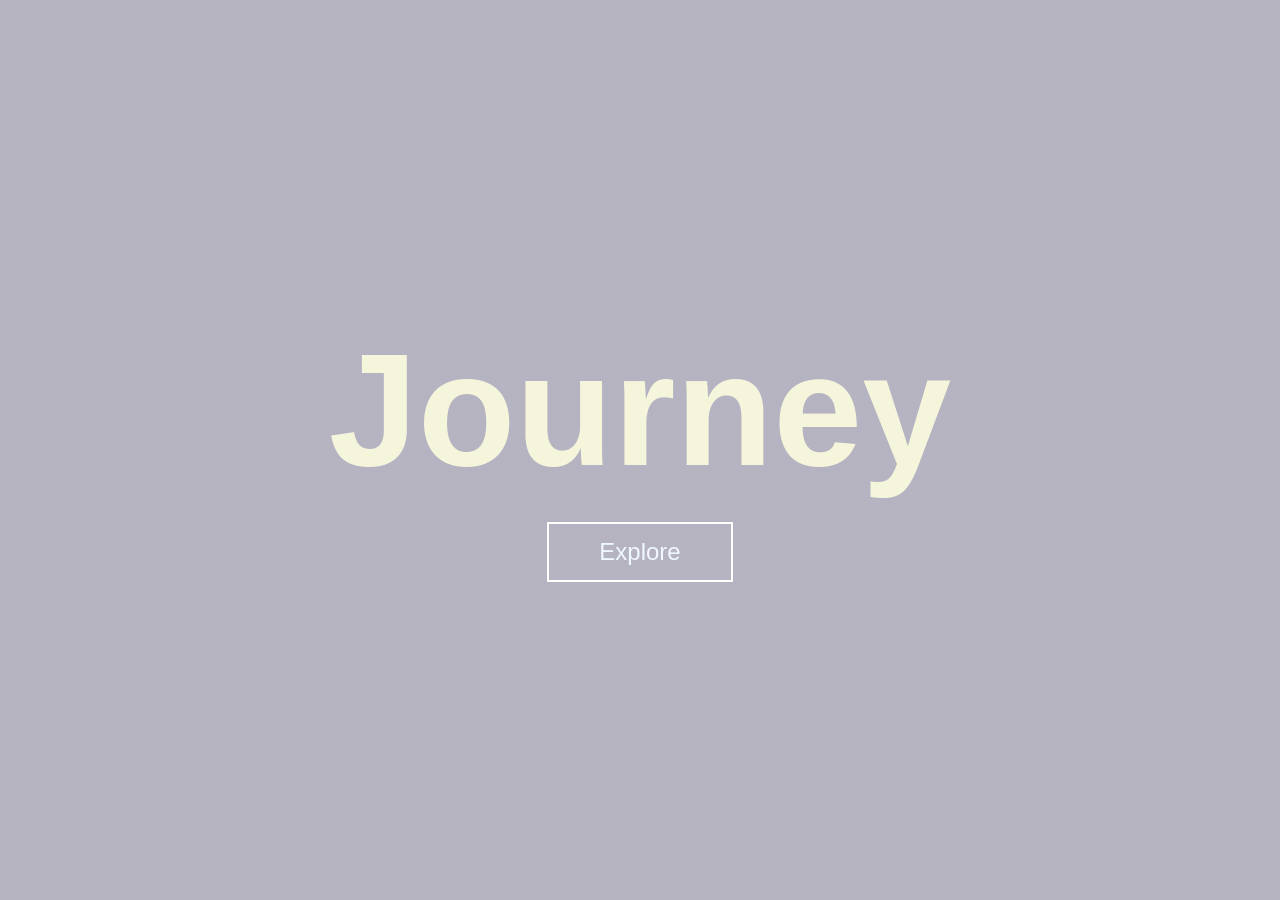
<file: Project_01/index.html>
<!DOCTYPE html>
<html lang="en">
<head>
    <meta charset="UTF-8">
    <meta name="viewport" content="width=device-width, initial-scale=1.0">
    <title>Video Background</title>
    <link rel="stylesheet" href="style.css">
</head>
<body>
    <section class="hero">
        <video src="assets\video.mp4" loop muted autoplay class="video-background"></video>

        <section class="content">
            <h1>Journey</h1>
            <a href="#">Explore</a>
        </section>
    </section>
</body>
</html>
</file>
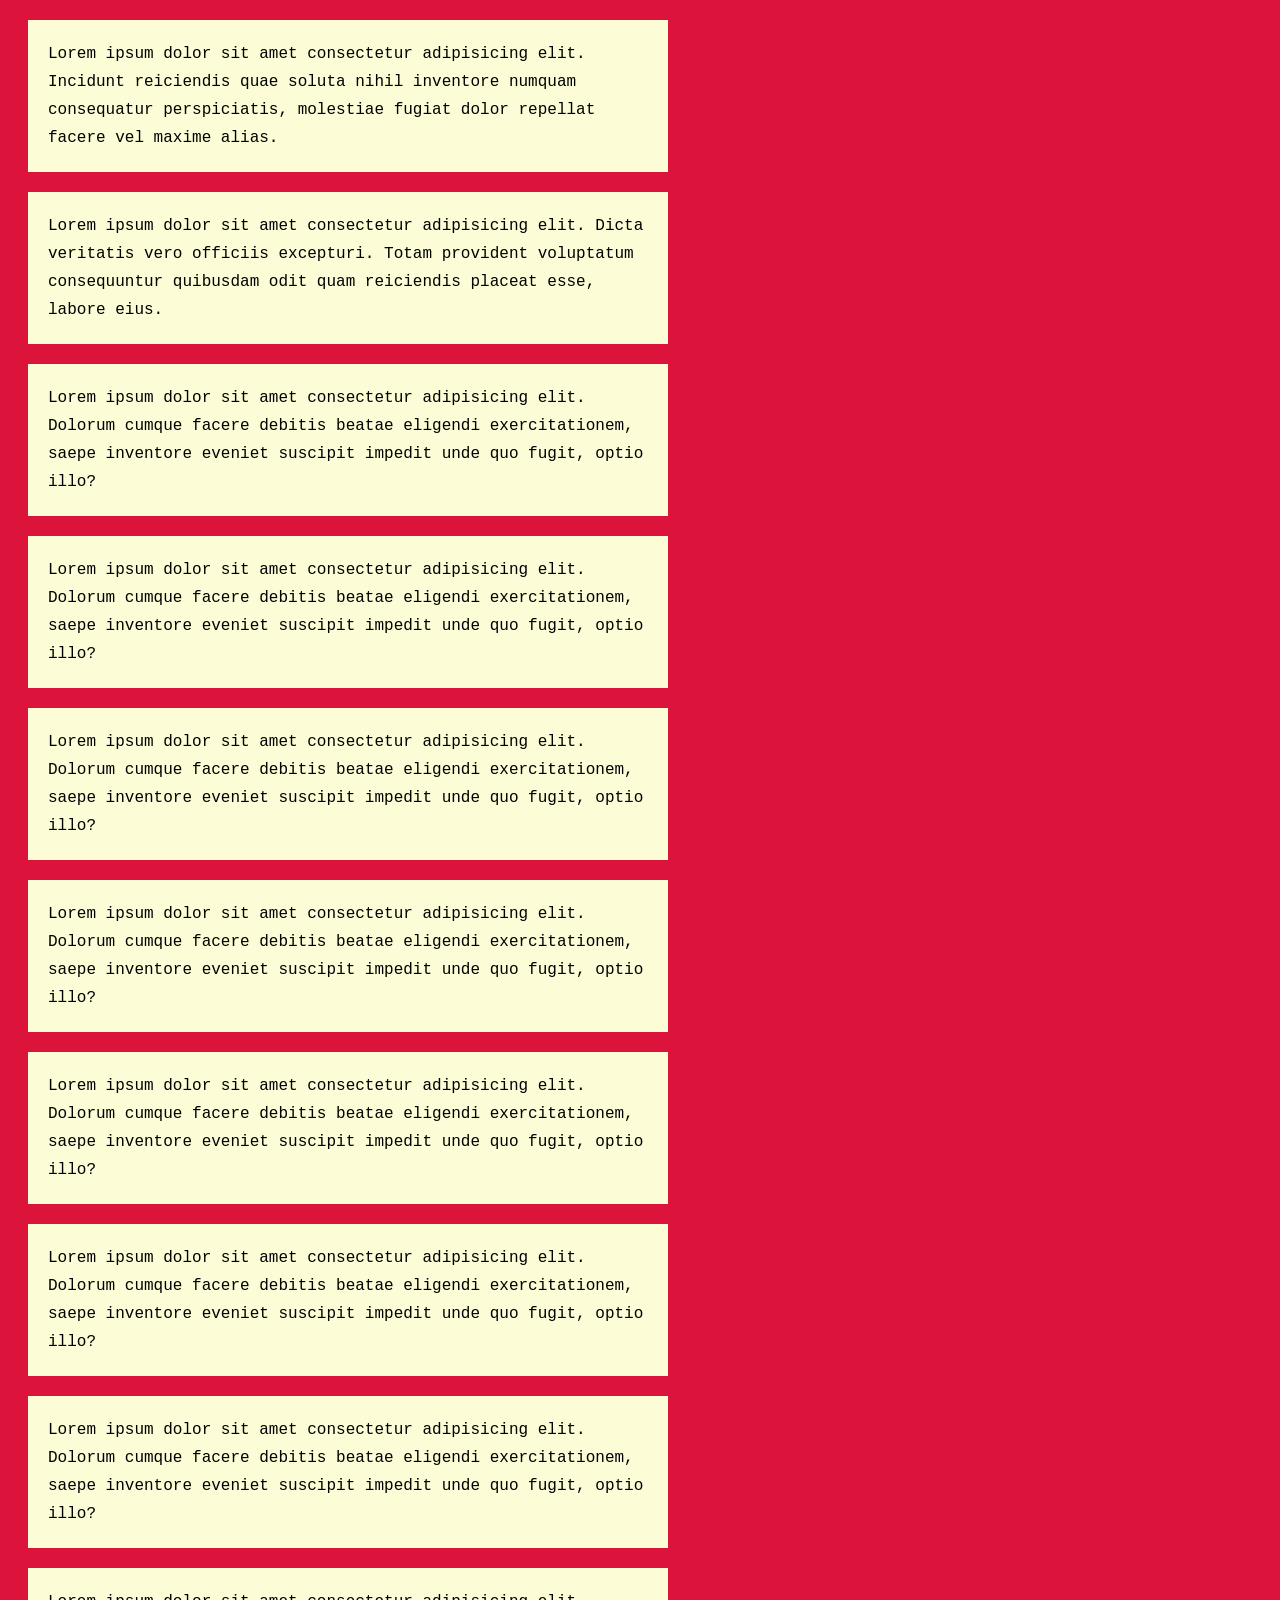
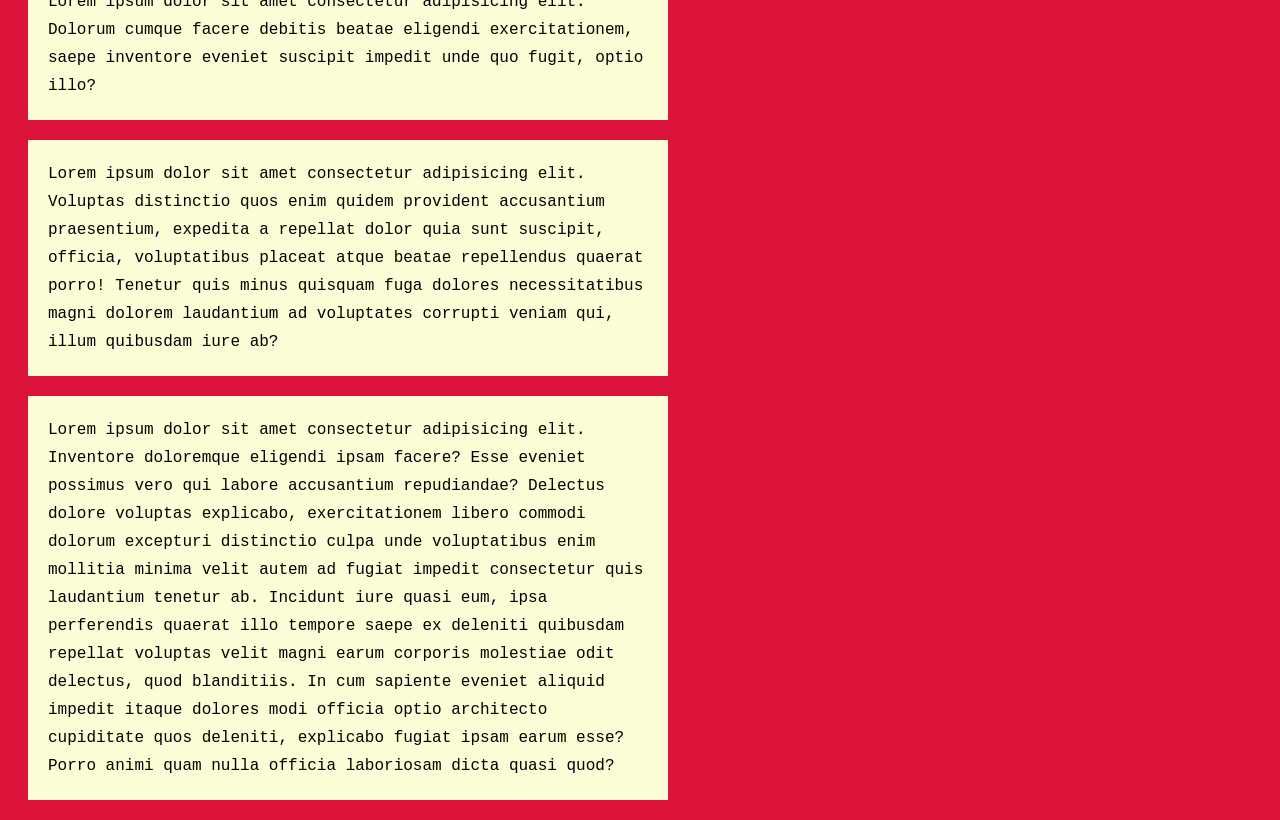
<file: Project_03/index.html>
<!DOCTYPE html>
<html lang="en">
<head>
    <meta charset="UTF-8">
    <meta name="viewport" content="width=device-width, initial-scale=1.0">
    <title>Custom Scroll Bar</title>
    <link rel="stylesheet" href="style.css">
</head>
<body>
    <section class="wrapper">
        <div class="element 1">Lorem ipsum dolor sit amet consectetur adipisicing elit. Incidunt reiciendis quae soluta nihil inventore numquam consequatur perspiciatis, molestiae fugiat dolor repellat facere vel maxime alias.</div>
        <div class="element 2">Lorem ipsum dolor sit amet consectetur adipisicing elit. Dicta veritatis vero officiis excepturi. Totam provident voluptatum consequuntur quibusdam odit quam reiciendis placeat esse, labore eius.</div>
        <div class="element 3">Lorem ipsum dolor sit amet consectetur adipisicing elit. Dolorum cumque facere debitis beatae eligendi exercitationem, saepe inventore eveniet suscipit impedit unde quo fugit, optio illo?</div>
        <div class="element 4">Lorem ipsum dolor sit amet consectetur adipisicing elit. Dolorum cumque facere debitis beatae eligendi exercitationem, saepe inventore eveniet suscipit impedit unde quo fugit, optio illo?</div>
        <div class="element 5">Lorem ipsum dolor sit amet consectetur adipisicing elit. Dolorum cumque facere debitis beatae eligendi exercitationem, saepe inventore eveniet suscipit impedit unde quo fugit, optio illo?</div>
        <div class="element 6">Lorem ipsum dolor sit amet consectetur adipisicing elit. Dolorum cumque facere debitis beatae eligendi exercitationem, saepe inventore eveniet suscipit impedit unde quo fugit, optio illo?</div>
        <div class="element 7">Lorem ipsum dolor sit amet consectetur adipisicing elit. Dolorum cumque facere debitis beatae eligendi exercitationem, saepe inventore eveniet suscipit impedit unde quo fugit, optio illo?</div>
        <div class="element 8">Lorem ipsum dolor sit amet consectetur adipisicing elit. Dolorum cumque facere debitis beatae eligendi exercitationem, saepe inventore eveniet suscipit impedit unde quo fugit, optio illo?</div>
        <div class="element 9">Lorem ipsum dolor sit amet consectetur adipisicing elit. Dolorum cumque facere debitis beatae eligendi exercitationem, saepe inventore eveniet suscipit impedit unde quo fugit, optio illo?</div>
        <div class="element 10">Lorem ipsum dolor sit amet consectetur adipisicing elit. Dolorum cumque facere debitis beatae eligendi exercitationem, saepe inventore eveniet suscipit impedit unde quo fugit, optio illo?</div>
        <div class="element 11">Lorem ipsum dolor sit amet consectetur adipisicing elit. Voluptas distinctio quos enim quidem provident accusantium praesentium, expedita a repellat dolor quia sunt suscipit, officia, voluptatibus placeat atque beatae repellendus quaerat porro! Tenetur quis minus quisquam fuga dolores necessitatibus magni dolorem laudantium ad voluptates corrupti veniam qui, illum quibusdam iure ab?</div>
        <div class="element 12">Lorem ipsum dolor sit amet consectetur adipisicing elit. Inventore doloremque eligendi ipsam facere? Esse eveniet possimus vero qui labore accusantium repudiandae? Delectus dolore voluptas explicabo, exercitationem libero commodi dolorum excepturi distinctio culpa unde voluptatibus enim mollitia minima velit autem ad fugiat impedit consectetur quis laudantium tenetur ab. Incidunt iure quasi eum, ipsa perferendis quaerat illo tempore saepe ex deleniti quibusdam repellat voluptas velit magni earum corporis molestiae odit delectus, quod blanditiis. In cum sapiente eveniet aliquid impedit itaque dolores modi officia optio architecto cupiditate quos deleniti, explicabo fugiat ipsam earum esse? Porro animi quam nulla officia laboriosam dicta quasi quod?</div>
    </section>
</body>
</html>
</file>
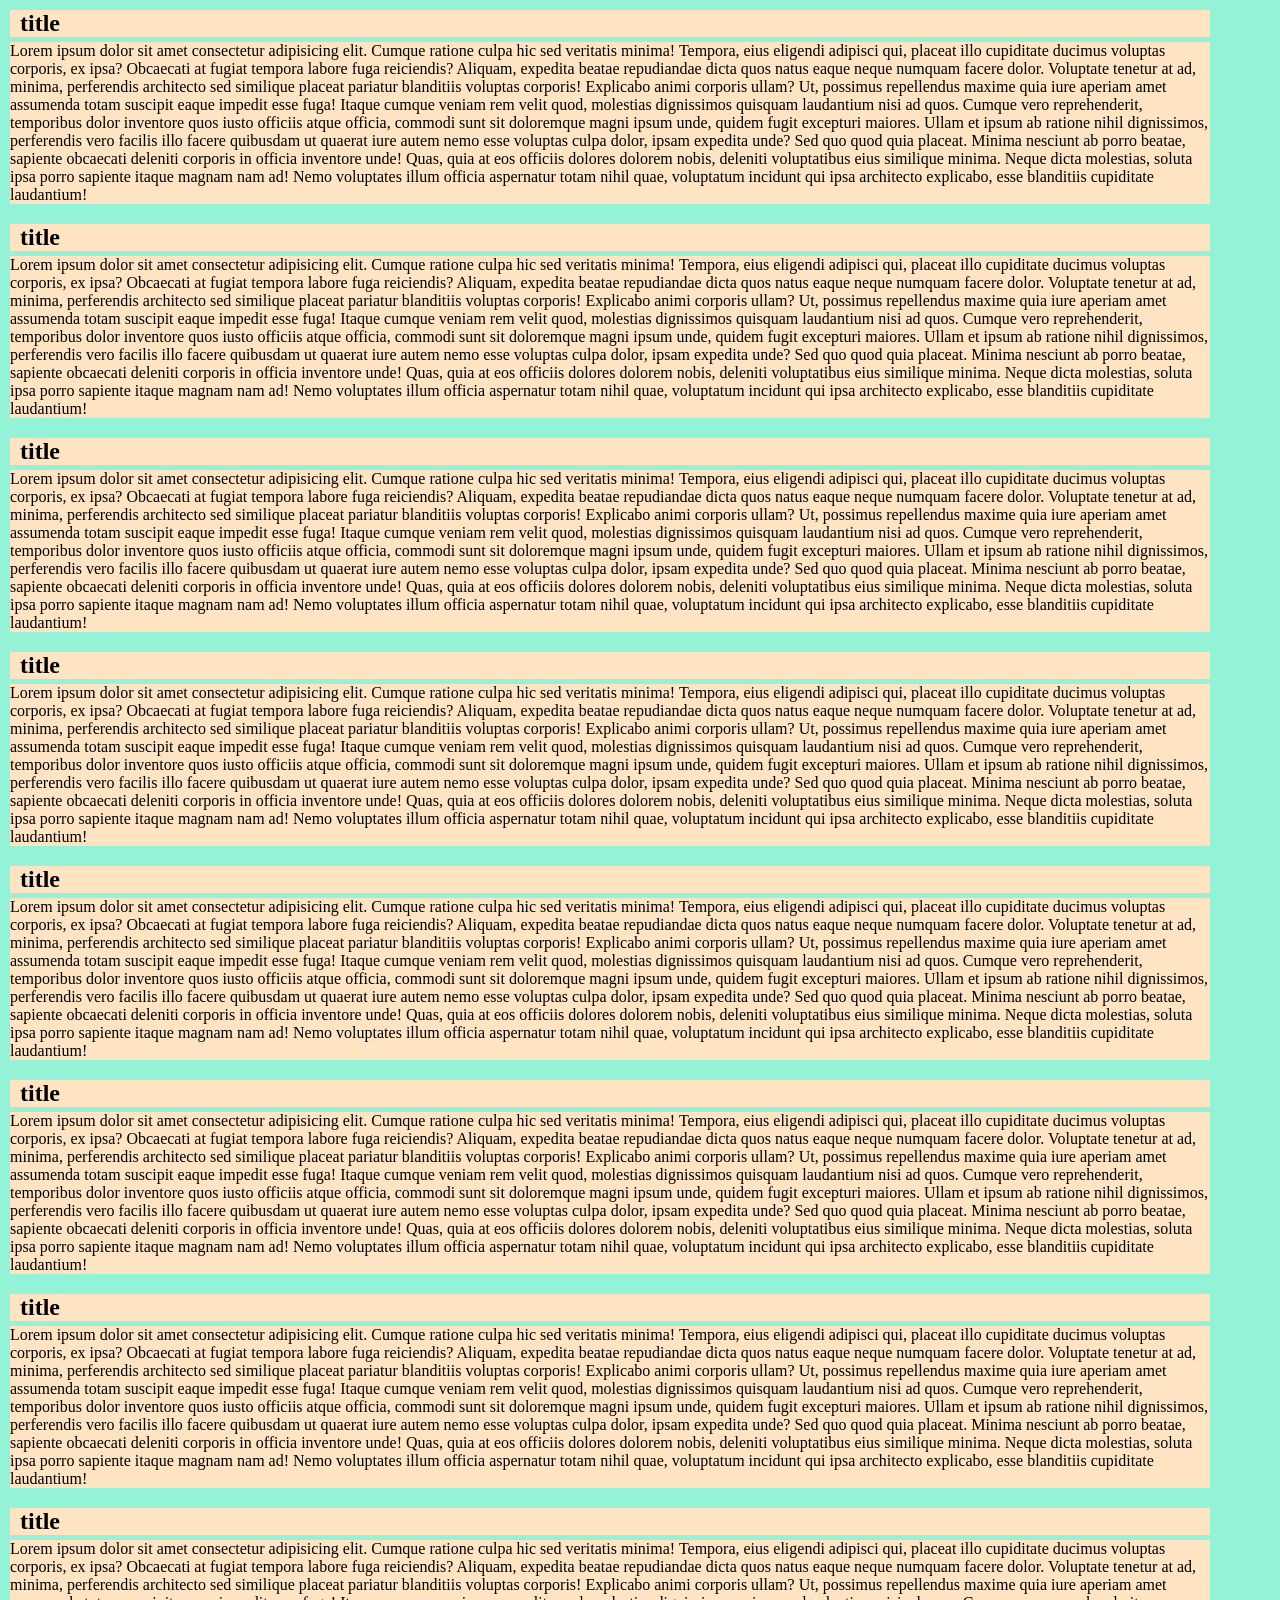
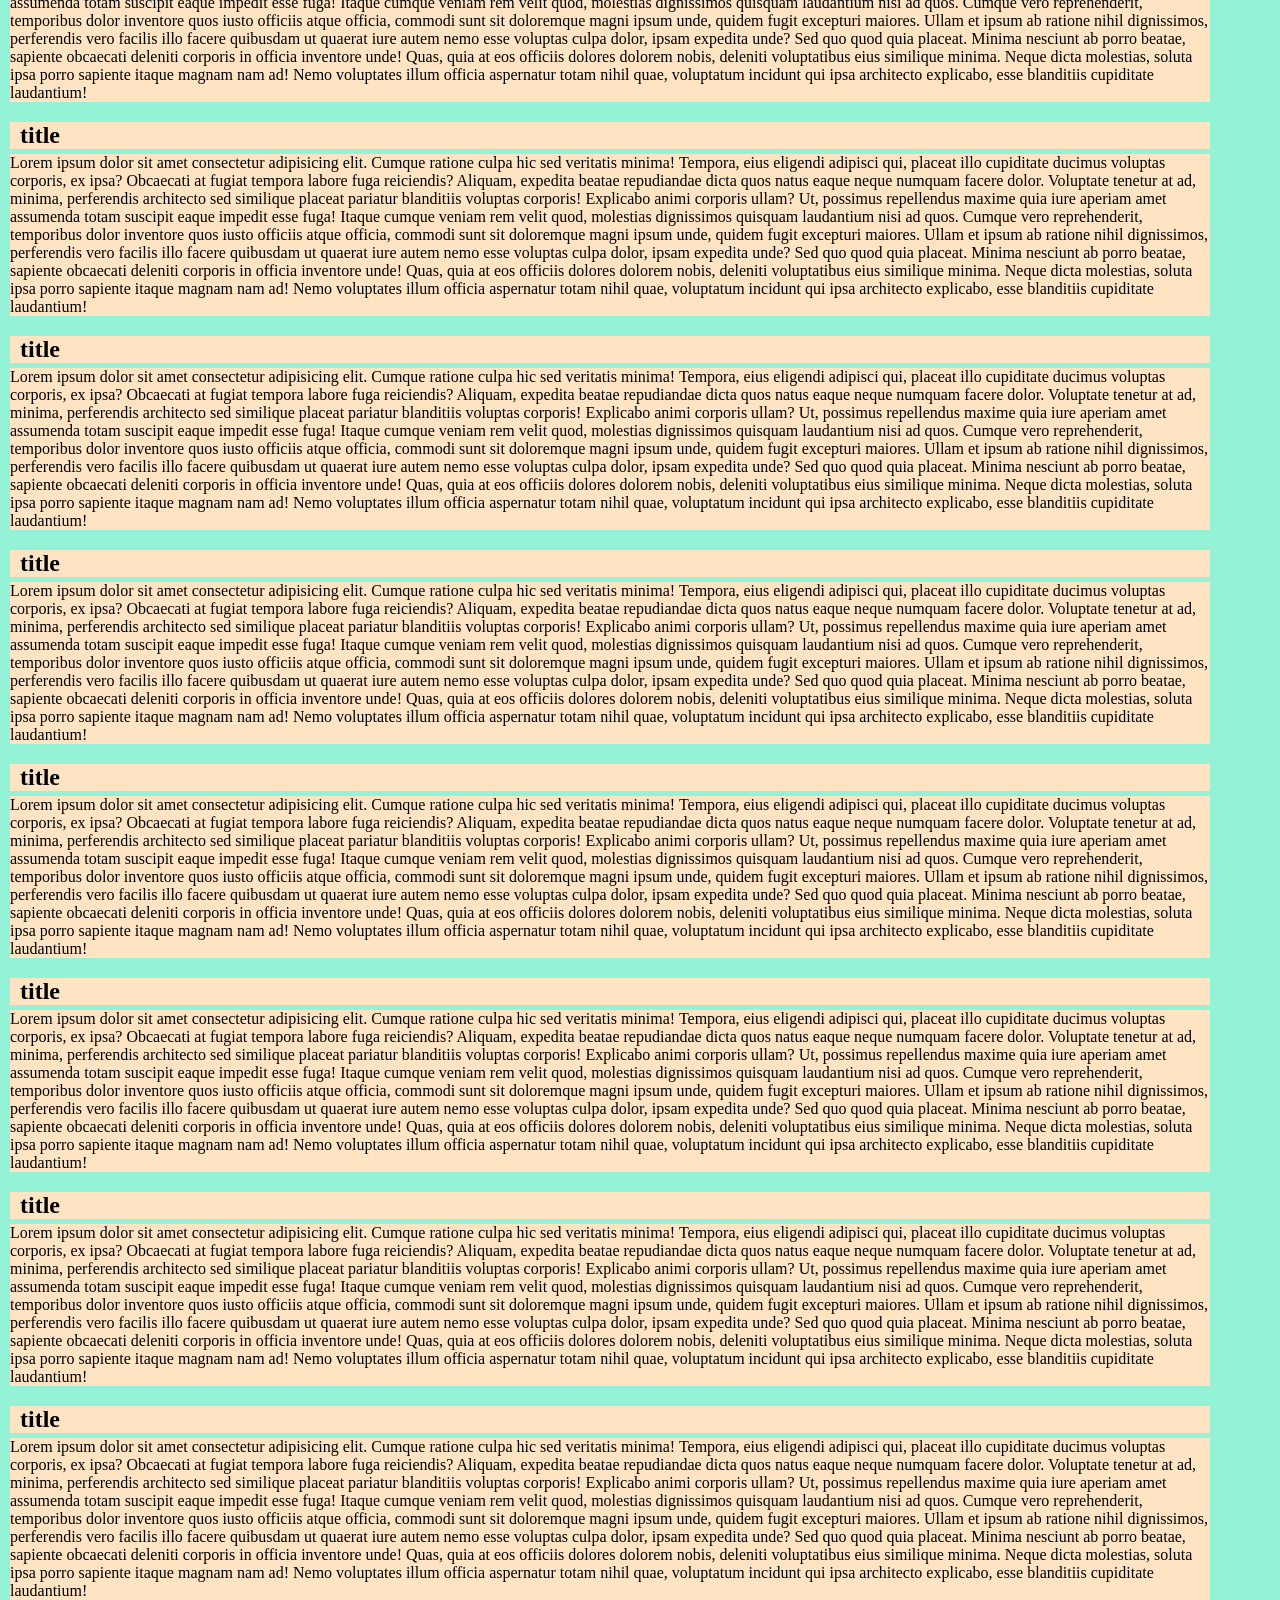
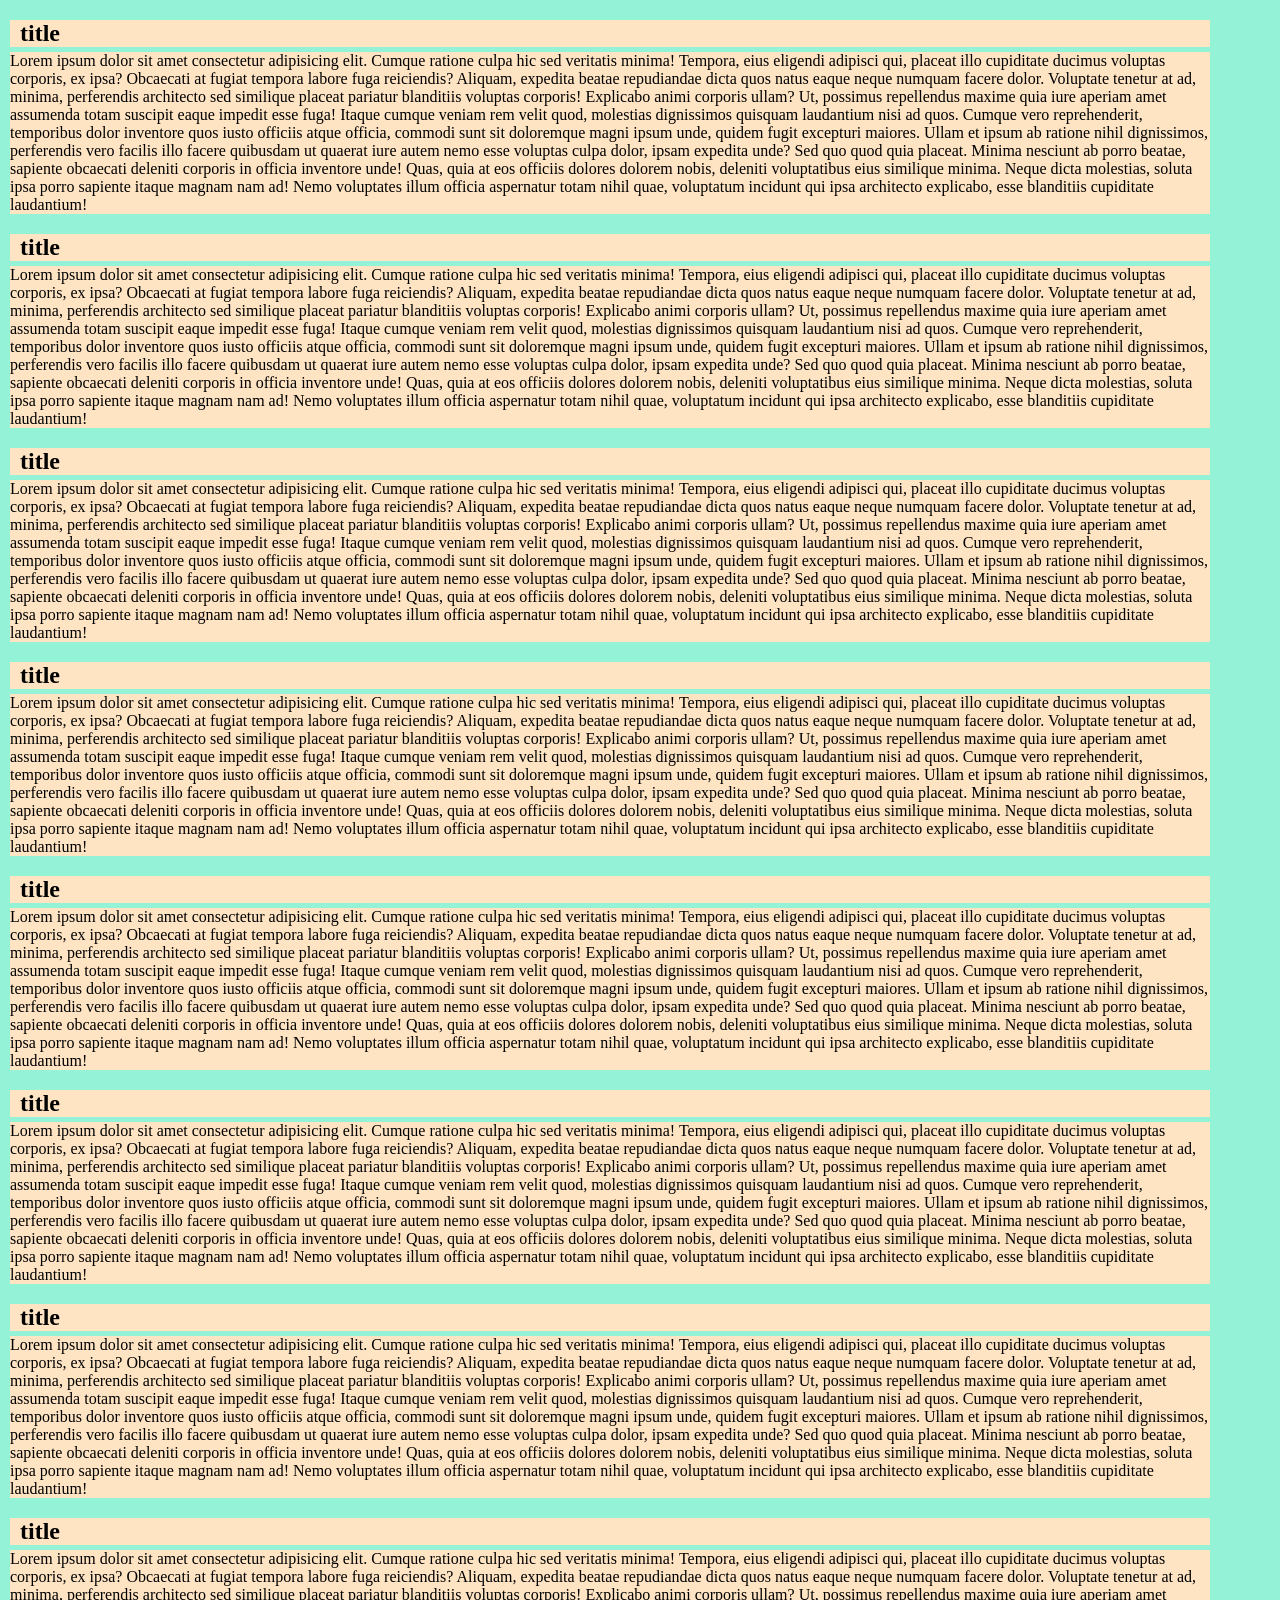
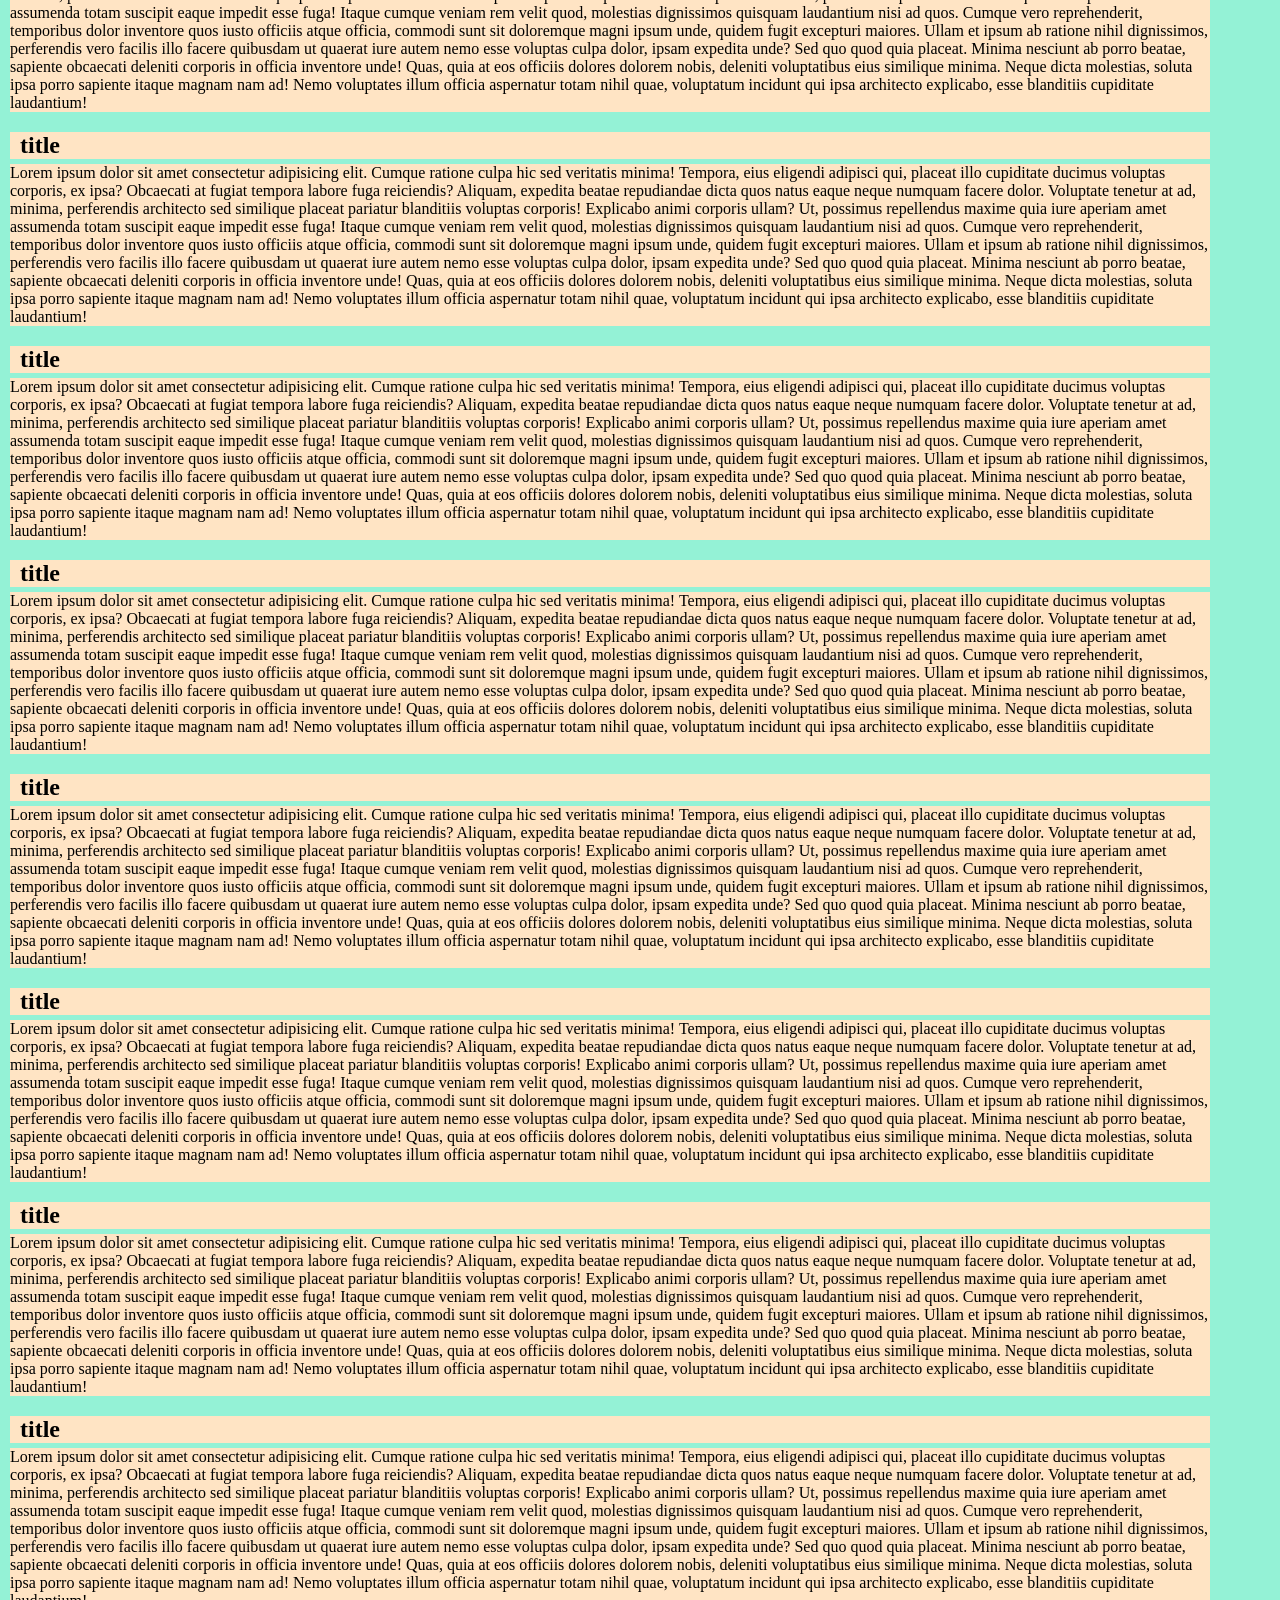
<file: Project_05/index.html>
<!DOCTYPE html>
<html lang="en">
<head>
    <meta charset="UTF-8">
    <meta name="viewport" content="width=device-width, initial-scale=1.0">
    <title>Page Scroll Indicator</title>
    <link rel="stylesheet" href="style.css">
</head>
<body>
    <section>
        <h1>title</h1>
        <p> Lorem ipsum dolor sit amet consectetur adipisicing elit. Cumque ratione culpa hic sed veritatis minima! Tempora, eius eligendi adipisci qui, placeat illo cupiditate ducimus voluptas corporis, ex ipsa? Obcaecati at fugiat tempora labore fuga reiciendis? Aliquam, expedita beatae repudiandae dicta quos natus eaque neque numquam facere dolor. Voluptate tenetur at ad, minima, perferendis architecto sed similique placeat pariatur blanditiis voluptas corporis! Explicabo animi corporis ullam? Ut, possimus repellendus maxime quia iure aperiam amet assumenda totam suscipit eaque impedit esse fuga! Itaque cumque veniam rem velit quod, molestias dignissimos quisquam laudantium nisi ad quos. Cumque vero reprehenderit, temporibus dolor inventore quos iusto officiis atque officia, commodi sunt sit doloremque magni ipsum unde, quidem fugit excepturi maiores. Ullam et ipsum ab ratione nihil dignissimos, perferendis vero facilis illo facere quibusdam ut quaerat iure autem nemo esse voluptas culpa dolor, ipsam expedita unde? Sed quo quod quia placeat. Minima nesciunt ab porro beatae, sapiente obcaecati deleniti corporis in officia inventore unde! Quas, quia at eos officiis dolores dolorem nobis, deleniti voluptatibus eius similique minima. Neque dicta molestias, soluta ipsa porro sapiente itaque magnam nam ad! Nemo voluptates illum officia aspernatur totam nihil quae, voluptatum incidunt qui ipsa architecto explicabo, esse blanditiis cupiditate laudantium!</p>
    </section>
    <section>
        <h1>title</h1>
        <p> Lorem ipsum dolor sit amet consectetur adipisicing elit. Cumque ratione culpa hic sed veritatis minima! Tempora, eius eligendi adipisci qui, placeat illo cupiditate ducimus voluptas corporis, ex ipsa? Obcaecati at fugiat tempora labore fuga reiciendis? Aliquam, expedita beatae repudiandae dicta quos natus eaque neque numquam facere dolor. Voluptate tenetur at ad, minima, perferendis architecto sed similique placeat pariatur blanditiis voluptas corporis! Explicabo animi corporis ullam? Ut, possimus repellendus maxime quia iure aperiam amet assumenda totam suscipit eaque impedit esse fuga! Itaque cumque veniam rem velit quod, molestias dignissimos quisquam laudantium nisi ad quos. Cumque vero reprehenderit, temporibus dolor inventore quos iusto officiis atque officia, commodi sunt sit doloremque magni ipsum unde, quidem fugit excepturi maiores. Ullam et ipsum ab ratione nihil dignissimos, perferendis vero facilis illo facere quibusdam ut quaerat iure autem nemo esse voluptas culpa dolor, ipsam expedita unde? Sed quo quod quia placeat. Minima nesciunt ab porro beatae, sapiente obcaecati deleniti corporis in officia inventore unde! Quas, quia at eos officiis dolores dolorem nobis, deleniti voluptatibus eius similique minima. Neque dicta molestias, soluta ipsa porro sapiente itaque magnam nam ad! Nemo voluptates illum officia aspernatur totam nihil quae, voluptatum incidunt qui ipsa architecto explicabo, esse blanditiis cupiditate laudantium!</p>
    </section>
    <section>
        <h1>title</h1>
        <p> Lorem ipsum dolor sit amet consectetur adipisicing elit. Cumque ratione culpa hic sed veritatis minima! Tempora, eius eligendi adipisci qui, placeat illo cupiditate ducimus voluptas corporis, ex ipsa? Obcaecati at fugiat tempora labore fuga reiciendis? Aliquam, expedita beatae repudiandae dicta quos natus eaque neque numquam facere dolor. Voluptate tenetur at ad, minima, perferendis architecto sed similique placeat pariatur blanditiis voluptas corporis! Explicabo animi corporis ullam? Ut, possimus repellendus maxime quia iure aperiam amet assumenda totam suscipit eaque impedit esse fuga! Itaque cumque veniam rem velit quod, molestias dignissimos quisquam laudantium nisi ad quos. Cumque vero reprehenderit, temporibus dolor inventore quos iusto officiis atque officia, commodi sunt sit doloremque magni ipsum unde, quidem fugit excepturi maiores. Ullam et ipsum ab ratione nihil dignissimos, perferendis vero facilis illo facere quibusdam ut quaerat iure autem nemo esse voluptas culpa dolor, ipsam expedita unde? Sed quo quod quia placeat. Minima nesciunt ab porro beatae, sapiente obcaecati deleniti corporis in officia inventore unde! Quas, quia at eos officiis dolores dolorem nobis, deleniti voluptatibus eius similique minima. Neque dicta molestias, soluta ipsa porro sapiente itaque magnam nam ad! Nemo voluptates illum officia aspernatur totam nihil quae, voluptatum incidunt qui ipsa architecto explicabo, esse blanditiis cupiditate laudantium!</p>
    </section>
    <section>
        <h1>title</h1>
        <p> Lorem ipsum dolor sit amet consectetur adipisicing elit. Cumque ratione culpa hic sed veritatis minima! Tempora, eius eligendi adipisci qui, placeat illo cupiditate ducimus voluptas corporis, ex ipsa? Obcaecati at fugiat tempora labore fuga reiciendis? Aliquam, expedita beatae repudiandae dicta quos natus eaque neque numquam facere dolor. Voluptate tenetur at ad, minima, perferendis architecto sed similique placeat pariatur blanditiis voluptas corporis! Explicabo animi corporis ullam? Ut, possimus repellendus maxime quia iure aperiam amet assumenda totam suscipit eaque impedit esse fuga! Itaque cumque veniam rem velit quod, molestias dignissimos quisquam laudantium nisi ad quos. Cumque vero reprehenderit, temporibus dolor inventore quos iusto officiis atque officia, commodi sunt sit doloremque magni ipsum unde, quidem fugit excepturi maiores. Ullam et ipsum ab ratione nihil dignissimos, perferendis vero facilis illo facere quibusdam ut quaerat iure autem nemo esse voluptas culpa dolor, ipsam expedita unde? Sed quo quod quia placeat. Minima nesciunt ab porro beatae, sapiente obcaecati deleniti corporis in officia inventore unde! Quas, quia at eos officiis dolores dolorem nobis, deleniti voluptatibus eius similique minima. Neque dicta molestias, soluta ipsa porro sapiente itaque magnam nam ad! Nemo voluptates illum officia aspernatur totam nihil quae, voluptatum incidunt qui ipsa architecto explicabo, esse blanditiis cupiditate laudantium!</p>
    </section>
    <section>
        <h1>title</h1>
        <p> Lorem ipsum dolor sit amet consectetur adipisicing elit. Cumque ratione culpa hic sed veritatis minima! Tempora, eius eligendi adipisci qui, placeat illo cupiditate ducimus voluptas corporis, ex ipsa? Obcaecati at fugiat tempora labore fuga reiciendis? Aliquam, expedita beatae repudiandae dicta quos natus eaque neque numquam facere dolor. Voluptate tenetur at ad, minima, perferendis architecto sed similique placeat pariatur blanditiis voluptas corporis! Explicabo animi corporis ullam? Ut, possimus repellendus maxime quia iure aperiam amet assumenda totam suscipit eaque impedit esse fuga! Itaque cumque veniam rem velit quod, molestias dignissimos quisquam laudantium nisi ad quos. Cumque vero reprehenderit, temporibus dolor inventore quos iusto officiis atque officia, commodi sunt sit doloremque magni ipsum unde, quidem fugit excepturi maiores. Ullam et ipsum ab ratione nihil dignissimos, perferendis vero facilis illo facere quibusdam ut quaerat iure autem nemo esse voluptas culpa dolor, ipsam expedita unde? Sed quo quod quia placeat. Minima nesciunt ab porro beatae, sapiente obcaecati deleniti corporis in officia inventore unde! Quas, quia at eos officiis dolores dolorem nobis, deleniti voluptatibus eius similique minima. Neque dicta molestias, soluta ipsa porro sapiente itaque magnam nam ad! Nemo voluptates illum officia aspernatur totam nihil quae, voluptatum incidunt qui ipsa architecto explicabo, esse blanditiis cupiditate laudantium!</p>
    </section>
    <section>
        <h1>title</h1>
        <p> Lorem ipsum dolor sit amet consectetur adipisicing elit. Cumque ratione culpa hic sed veritatis minima! Tempora, eius eligendi adipisci qui, placeat illo cupiditate ducimus voluptas corporis, ex ipsa? Obcaecati at fugiat tempora labore fuga reiciendis? Aliquam, expedita beatae repudiandae dicta quos natus eaque neque numquam facere dolor. Voluptate tenetur at ad, minima, perferendis architecto sed similique placeat pariatur blanditiis voluptas corporis! Explicabo animi corporis ullam? Ut, possimus repellendus maxime quia iure aperiam amet assumenda totam suscipit eaque impedit esse fuga! Itaque cumque veniam rem velit quod, molestias dignissimos quisquam laudantium nisi ad quos. Cumque vero reprehenderit, temporibus dolor inventore quos iusto officiis atque officia, commodi sunt sit doloremque magni ipsum unde, quidem fugit excepturi maiores. Ullam et ipsum ab ratione nihil dignissimos, perferendis vero facilis illo facere quibusdam ut quaerat iure autem nemo esse voluptas culpa dolor, ipsam expedita unde? Sed quo quod quia placeat. Minima nesciunt ab porro beatae, sapiente obcaecati deleniti corporis in officia inventore unde! Quas, quia at eos officiis dolores dolorem nobis, deleniti voluptatibus eius similique minima. Neque dicta molestias, soluta ipsa porro sapiente itaque magnam nam ad! Nemo voluptates illum officia aspernatur totam nihil quae, voluptatum incidunt qui ipsa architecto explicabo, esse blanditiis cupiditate laudantium!</p>
    </section>
    <section>
        <h1>title</h1>
        <p> Lorem ipsum dolor sit amet consectetur adipisicing elit. Cumque ratione culpa hic sed veritatis minima! Tempora, eius eligendi adipisci qui, placeat illo cupiditate ducimus voluptas corporis, ex ipsa? Obcaecati at fugiat tempora labore fuga reiciendis? Aliquam, expedita beatae repudiandae dicta quos natus eaque neque numquam facere dolor. Voluptate tenetur at ad, minima, perferendis architecto sed similique placeat pariatur blanditiis voluptas corporis! Explicabo animi corporis ullam? Ut, possimus repellendus maxime quia iure aperiam amet assumenda totam suscipit eaque impedit esse fuga! Itaque cumque veniam rem velit quod, molestias dignissimos quisquam laudantium nisi ad quos. Cumque vero reprehenderit, temporibus dolor inventore quos iusto officiis atque officia, commodi sunt sit doloremque magni ipsum unde, quidem fugit excepturi maiores. Ullam et ipsum ab ratione nihil dignissimos, perferendis vero facilis illo facere quibusdam ut quaerat iure autem nemo esse voluptas culpa dolor, ipsam expedita unde? Sed quo quod quia placeat. Minima nesciunt ab porro beatae, sapiente obcaecati deleniti corporis in officia inventore unde! Quas, quia at eos officiis dolores dolorem nobis, deleniti voluptatibus eius similique minima. Neque dicta molestias, soluta ipsa porro sapiente itaque magnam nam ad! Nemo voluptates illum officia aspernatur totam nihil quae, voluptatum incidunt qui ipsa architecto explicabo, esse blanditiis cupiditate laudantium!</p>
    </section>
    <section>
        <h1>title</h1>
        <p> Lorem ipsum dolor sit amet consectetur adipisicing elit. Cumque ratione culpa hic sed veritatis minima! Tempora, eius eligendi adipisci qui, placeat illo cupiditate ducimus voluptas corporis, ex ipsa? Obcaecati at fugiat tempora labore fuga reiciendis? Aliquam, expedita beatae repudiandae dicta quos natus eaque neque numquam facere dolor. Voluptate tenetur at ad, minima, perferendis architecto sed similique placeat pariatur blanditiis voluptas corporis! Explicabo animi corporis ullam? Ut, possimus repellendus maxime quia iure aperiam amet assumenda totam suscipit eaque impedit esse fuga! Itaque cumque veniam rem velit quod, molestias dignissimos quisquam laudantium nisi ad quos. Cumque vero reprehenderit, temporibus dolor inventore quos iusto officiis atque officia, commodi sunt sit doloremque magni ipsum unde, quidem fugit excepturi maiores. Ullam et ipsum ab ratione nihil dignissimos, perferendis vero facilis illo facere quibusdam ut quaerat iure autem nemo esse voluptas culpa dolor, ipsam expedita unde? Sed quo quod quia placeat. Minima nesciunt ab porro beatae, sapiente obcaecati deleniti corporis in officia inventore unde! Quas, quia at eos officiis dolores dolorem nobis, deleniti voluptatibus eius similique minima. Neque dicta molestias, soluta ipsa porro sapiente itaque magnam nam ad! Nemo voluptates illum officia aspernatur totam nihil quae, voluptatum incidunt qui ipsa architecto explicabo, esse blanditiis cupiditate laudantium!</p>
    </section>
    <section>
        <h1>title</h1>
        <p> Lorem ipsum dolor sit amet consectetur adipisicing elit. Cumque ratione culpa hic sed veritatis minima! Tempora, eius eligendi adipisci qui, placeat illo cupiditate ducimus voluptas corporis, ex ipsa? Obcaecati at fugiat tempora labore fuga reiciendis? Aliquam, expedita beatae repudiandae dicta quos natus eaque neque numquam facere dolor. Voluptate tenetur at ad, minima, perferendis architecto sed similique placeat pariatur blanditiis voluptas corporis! Explicabo animi corporis ullam? Ut, possimus repellendus maxime quia iure aperiam amet assumenda totam suscipit eaque impedit esse fuga! Itaque cumque veniam rem velit quod, molestias dignissimos quisquam laudantium nisi ad quos. Cumque vero reprehenderit, temporibus dolor inventore quos iusto officiis atque officia, commodi sunt sit doloremque magni ipsum unde, quidem fugit excepturi maiores. Ullam et ipsum ab ratione nihil dignissimos, perferendis vero facilis illo facere quibusdam ut quaerat iure autem nemo esse voluptas culpa dolor, ipsam expedita unde? Sed quo quod quia placeat. Minima nesciunt ab porro beatae, sapiente obcaecati deleniti corporis in officia inventore unde! Quas, quia at eos officiis dolores dolorem nobis, deleniti voluptatibus eius similique minima. Neque dicta molestias, soluta ipsa porro sapiente itaque magnam nam ad! Nemo voluptates illum officia aspernatur totam nihil quae, voluptatum incidunt qui ipsa architecto explicabo, esse blanditiis cupiditate laudantium!</p>
    </section>
    <section>
        <h1>title</h1>
        <p> Lorem ipsum dolor sit amet consectetur adipisicing elit. Cumque ratione culpa hic sed veritatis minima! Tempora, eius eligendi adipisci qui, placeat illo cupiditate ducimus voluptas corporis, ex ipsa? Obcaecati at fugiat tempora labore fuga reiciendis? Aliquam, expedita beatae repudiandae dicta quos natus eaque neque numquam facere dolor. Voluptate tenetur at ad, minima, perferendis architecto sed similique placeat pariatur blanditiis voluptas corporis! Explicabo animi corporis ullam? Ut, possimus repellendus maxime quia iure aperiam amet assumenda totam suscipit eaque impedit esse fuga! Itaque cumque veniam rem velit quod, molestias dignissimos quisquam laudantium nisi ad quos. Cumque vero reprehenderit, temporibus dolor inventore quos iusto officiis atque officia, commodi sunt sit doloremque magni ipsum unde, quidem fugit excepturi maiores. Ullam et ipsum ab ratione nihil dignissimos, perferendis vero facilis illo facere quibusdam ut quaerat iure autem nemo esse voluptas culpa dolor, ipsam expedita unde? Sed quo quod quia placeat. Minima nesciunt ab porro beatae, sapiente obcaecati deleniti corporis in officia inventore unde! Quas, quia at eos officiis dolores dolorem nobis, deleniti voluptatibus eius similique minima. Neque dicta molestias, soluta ipsa porro sapiente itaque magnam nam ad! Nemo voluptates illum officia aspernatur totam nihil quae, voluptatum incidunt qui ipsa architecto explicabo, esse blanditiis cupiditate laudantium!</p>
    </section>
    <section>
        <h1>title</h1>
        <p> Lorem ipsum dolor sit amet consectetur adipisicing elit. Cumque ratione culpa hic sed veritatis minima! Tempora, eius eligendi adipisci qui, placeat illo cupiditate ducimus voluptas corporis, ex ipsa? Obcaecati at fugiat tempora labore fuga reiciendis? Aliquam, expedita beatae repudiandae dicta quos natus eaque neque numquam facere dolor. Voluptate tenetur at ad, minima, perferendis architecto sed similique placeat pariatur blanditiis voluptas corporis! Explicabo animi corporis ullam? Ut, possimus repellendus maxime quia iure aperiam amet assumenda totam suscipit eaque impedit esse fuga! Itaque cumque veniam rem velit quod, molestias dignissimos quisquam laudantium nisi ad quos. Cumque vero reprehenderit, temporibus dolor inventore quos iusto officiis atque officia, commodi sunt sit doloremque magni ipsum unde, quidem fugit excepturi maiores. Ullam et ipsum ab ratione nihil dignissimos, perferendis vero facilis illo facere quibusdam ut quaerat iure autem nemo esse voluptas culpa dolor, ipsam expedita unde? Sed quo quod quia placeat. Minima nesciunt ab porro beatae, sapiente obcaecati deleniti corporis in officia inventore unde! Quas, quia at eos officiis dolores dolorem nobis, deleniti voluptatibus eius similique minima. Neque dicta molestias, soluta ipsa porro sapiente itaque magnam nam ad! Nemo voluptates illum officia aspernatur totam nihil quae, voluptatum incidunt qui ipsa architecto explicabo, esse blanditiis cupiditate laudantium!</p>
    </section>
    <section>
        <h1>title</h1>
        <p> Lorem ipsum dolor sit amet consectetur adipisicing elit. Cumque ratione culpa hic sed veritatis minima! Tempora, eius eligendi adipisci qui, placeat illo cupiditate ducimus voluptas corporis, ex ipsa? Obcaecati at fugiat tempora labore fuga reiciendis? Aliquam, expedita beatae repudiandae dicta quos natus eaque neque numquam facere dolor. Voluptate tenetur at ad, minima, perferendis architecto sed similique placeat pariatur blanditiis voluptas corporis! Explicabo animi corporis ullam? Ut, possimus repellendus maxime quia iure aperiam amet assumenda totam suscipit eaque impedit esse fuga! Itaque cumque veniam rem velit quod, molestias dignissimos quisquam laudantium nisi ad quos. Cumque vero reprehenderit, temporibus dolor inventore quos iusto officiis atque officia, commodi sunt sit doloremque magni ipsum unde, quidem fugit excepturi maiores. Ullam et ipsum ab ratione nihil dignissimos, perferendis vero facilis illo facere quibusdam ut quaerat iure autem nemo esse voluptas culpa dolor, ipsam expedita unde? Sed quo quod quia placeat. Minima nesciunt ab porro beatae, sapiente obcaecati deleniti corporis in officia inventore unde! Quas, quia at eos officiis dolores dolorem nobis, deleniti voluptatibus eius similique minima. Neque dicta molestias, soluta ipsa porro sapiente itaque magnam nam ad! Nemo voluptates illum officia aspernatur totam nihil quae, voluptatum incidunt qui ipsa architecto explicabo, esse blanditiis cupiditate laudantium!</p>
    </section>
    <section>
        <h1>title</h1>
        <p> Lorem ipsum dolor sit amet consectetur adipisicing elit. Cumque ratione culpa hic sed veritatis minima! Tempora, eius eligendi adipisci qui, placeat illo cupiditate ducimus voluptas corporis, ex ipsa? Obcaecati at fugiat tempora labore fuga reiciendis? Aliquam, expedita beatae repudiandae dicta quos natus eaque neque numquam facere dolor. Voluptate tenetur at ad, minima, perferendis architecto sed similique placeat pariatur blanditiis voluptas corporis! Explicabo animi corporis ullam? Ut, possimus repellendus maxime quia iure aperiam amet assumenda totam suscipit eaque impedit esse fuga! Itaque cumque veniam rem velit quod, molestias dignissimos quisquam laudantium nisi ad quos. Cumque vero reprehenderit, temporibus dolor inventore quos iusto officiis atque officia, commodi sunt sit doloremque magni ipsum unde, quidem fugit excepturi maiores. Ullam et ipsum ab ratione nihil dignissimos, perferendis vero facilis illo facere quibusdam ut quaerat iure autem nemo esse voluptas culpa dolor, ipsam expedita unde? Sed quo quod quia placeat. Minima nesciunt ab porro beatae, sapiente obcaecati deleniti corporis in officia inventore unde! Quas, quia at eos officiis dolores dolorem nobis, deleniti voluptatibus eius similique minima. Neque dicta molestias, soluta ipsa porro sapiente itaque magnam nam ad! Nemo voluptates illum officia aspernatur totam nihil quae, voluptatum incidunt qui ipsa architecto explicabo, esse blanditiis cupiditate laudantium!</p>
    </section>
    <section>
        <h1>title</h1>
        <p> Lorem ipsum dolor sit amet consectetur adipisicing elit. Cumque ratione culpa hic sed veritatis minima! Tempora, eius eligendi adipisci qui, placeat illo cupiditate ducimus voluptas corporis, ex ipsa? Obcaecati at fugiat tempora labore fuga reiciendis? Aliquam, expedita beatae repudiandae dicta quos natus eaque neque numquam facere dolor. Voluptate tenetur at ad, minima, perferendis architecto sed similique placeat pariatur blanditiis voluptas corporis! Explicabo animi corporis ullam? Ut, possimus repellendus maxime quia iure aperiam amet assumenda totam suscipit eaque impedit esse fuga! Itaque cumque veniam rem velit quod, molestias dignissimos quisquam laudantium nisi ad quos. Cumque vero reprehenderit, temporibus dolor inventore quos iusto officiis atque officia, commodi sunt sit doloremque magni ipsum unde, quidem fugit excepturi maiores. Ullam et ipsum ab ratione nihil dignissimos, perferendis vero facilis illo facere quibusdam ut quaerat iure autem nemo esse voluptas culpa dolor, ipsam expedita unde? Sed quo quod quia placeat. Minima nesciunt ab porro beatae, sapiente obcaecati deleniti corporis in officia inventore unde! Quas, quia at eos officiis dolores dolorem nobis, deleniti voluptatibus eius similique minima. Neque dicta molestias, soluta ipsa porro sapiente itaque magnam nam ad! Nemo voluptates illum officia aspernatur totam nihil quae, voluptatum incidunt qui ipsa architecto explicabo, esse blanditiis cupiditate laudantium!</p>
    </section>
    <section>
        <h1>title</h1>
        <p> Lorem ipsum dolor sit amet consectetur adipisicing elit. Cumque ratione culpa hic sed veritatis minima! Tempora, eius eligendi adipisci qui, placeat illo cupiditate ducimus voluptas corporis, ex ipsa? Obcaecati at fugiat tempora labore fuga reiciendis? Aliquam, expedita beatae repudiandae dicta quos natus eaque neque numquam facere dolor. Voluptate tenetur at ad, minima, perferendis architecto sed similique placeat pariatur blanditiis voluptas corporis! Explicabo animi corporis ullam? Ut, possimus repellendus maxime quia iure aperiam amet assumenda totam suscipit eaque impedit esse fuga! Itaque cumque veniam rem velit quod, molestias dignissimos quisquam laudantium nisi ad quos. Cumque vero reprehenderit, temporibus dolor inventore quos iusto officiis atque officia, commodi sunt sit doloremque magni ipsum unde, quidem fugit excepturi maiores. Ullam et ipsum ab ratione nihil dignissimos, perferendis vero facilis illo facere quibusdam ut quaerat iure autem nemo esse voluptas culpa dolor, ipsam expedita unde? Sed quo quod quia placeat. Minima nesciunt ab porro beatae, sapiente obcaecati deleniti corporis in officia inventore unde! Quas, quia at eos officiis dolores dolorem nobis, deleniti voluptatibus eius similique minima. Neque dicta molestias, soluta ipsa porro sapiente itaque magnam nam ad! Nemo voluptates illum officia aspernatur totam nihil quae, voluptatum incidunt qui ipsa architecto explicabo, esse blanditiis cupiditate laudantium!</p>
    </section>
    <section>
        <h1>title</h1>
        <p> Lorem ipsum dolor sit amet consectetur adipisicing elit. Cumque ratione culpa hic sed veritatis minima! Tempora, eius eligendi adipisci qui, placeat illo cupiditate ducimus voluptas corporis, ex ipsa? Obcaecati at fugiat tempora labore fuga reiciendis? Aliquam, expedita beatae repudiandae dicta quos natus eaque neque numquam facere dolor. Voluptate tenetur at ad, minima, perferendis architecto sed similique placeat pariatur blanditiis voluptas corporis! Explicabo animi corporis ullam? Ut, possimus repellendus maxime quia iure aperiam amet assumenda totam suscipit eaque impedit esse fuga! Itaque cumque veniam rem velit quod, molestias dignissimos quisquam laudantium nisi ad quos. Cumque vero reprehenderit, temporibus dolor inventore quos iusto officiis atque officia, commodi sunt sit doloremque magni ipsum unde, quidem fugit excepturi maiores. Ullam et ipsum ab ratione nihil dignissimos, perferendis vero facilis illo facere quibusdam ut quaerat iure autem nemo esse voluptas culpa dolor, ipsam expedita unde? Sed quo quod quia placeat. Minima nesciunt ab porro beatae, sapiente obcaecati deleniti corporis in officia inventore unde! Quas, quia at eos officiis dolores dolorem nobis, deleniti voluptatibus eius similique minima. Neque dicta molestias, soluta ipsa porro sapiente itaque magnam nam ad! Nemo voluptates illum officia aspernatur totam nihil quae, voluptatum incidunt qui ipsa architecto explicabo, esse blanditiis cupiditate laudantium!</p>
    </section>
    <section>
        <h1>title</h1>
        <p> Lorem ipsum dolor sit amet consectetur adipisicing elit. Cumque ratione culpa hic sed veritatis minima! Tempora, eius eligendi adipisci qui, placeat illo cupiditate ducimus voluptas corporis, ex ipsa? Obcaecati at fugiat tempora labore fuga reiciendis? Aliquam, expedita beatae repudiandae dicta quos natus eaque neque numquam facere dolor. Voluptate tenetur at ad, minima, perferendis architecto sed similique placeat pariatur blanditiis voluptas corporis! Explicabo animi corporis ullam? Ut, possimus repellendus maxime quia iure aperiam amet assumenda totam suscipit eaque impedit esse fuga! Itaque cumque veniam rem velit quod, molestias dignissimos quisquam laudantium nisi ad quos. Cumque vero reprehenderit, temporibus dolor inventore quos iusto officiis atque officia, commodi sunt sit doloremque magni ipsum unde, quidem fugit excepturi maiores. Ullam et ipsum ab ratione nihil dignissimos, perferendis vero facilis illo facere quibusdam ut quaerat iure autem nemo esse voluptas culpa dolor, ipsam expedita unde? Sed quo quod quia placeat. Minima nesciunt ab porro beatae, sapiente obcaecati deleniti corporis in officia inventore unde! Quas, quia at eos officiis dolores dolorem nobis, deleniti voluptatibus eius similique minima. Neque dicta molestias, soluta ipsa porro sapiente itaque magnam nam ad! Nemo voluptates illum officia aspernatur totam nihil quae, voluptatum incidunt qui ipsa architecto explicabo, esse blanditiis cupiditate laudantium!</p>
    </section>
    <section>
        <h1>title</h1>
        <p> Lorem ipsum dolor sit amet consectetur adipisicing elit. Cumque ratione culpa hic sed veritatis minima! Tempora, eius eligendi adipisci qui, placeat illo cupiditate ducimus voluptas corporis, ex ipsa? Obcaecati at fugiat tempora labore fuga reiciendis? Aliquam, expedita beatae repudiandae dicta quos natus eaque neque numquam facere dolor. Voluptate tenetur at ad, minima, perferendis architecto sed similique placeat pariatur blanditiis voluptas corporis! Explicabo animi corporis ullam? Ut, possimus repellendus maxime quia iure aperiam amet assumenda totam suscipit eaque impedit esse fuga! Itaque cumque veniam rem velit quod, molestias dignissimos quisquam laudantium nisi ad quos. Cumque vero reprehenderit, temporibus dolor inventore quos iusto officiis atque officia, commodi sunt sit doloremque magni ipsum unde, quidem fugit excepturi maiores. Ullam et ipsum ab ratione nihil dignissimos, perferendis vero facilis illo facere quibusdam ut quaerat iure autem nemo esse voluptas culpa dolor, ipsam expedita unde? Sed quo quod quia placeat. Minima nesciunt ab porro beatae, sapiente obcaecati deleniti corporis in officia inventore unde! Quas, quia at eos officiis dolores dolorem nobis, deleniti voluptatibus eius similique minima. Neque dicta molestias, soluta ipsa porro sapiente itaque magnam nam ad! Nemo voluptates illum officia aspernatur totam nihil quae, voluptatum incidunt qui ipsa architecto explicabo, esse blanditiis cupiditate laudantium!</p>
    </section>
    <section>
        <h1>title</h1>
        <p> Lorem ipsum dolor sit amet consectetur adipisicing elit. Cumque ratione culpa hic sed veritatis minima! Tempora, eius eligendi adipisci qui, placeat illo cupiditate ducimus voluptas corporis, ex ipsa? Obcaecati at fugiat tempora labore fuga reiciendis? Aliquam, expedita beatae repudiandae dicta quos natus eaque neque numquam facere dolor. Voluptate tenetur at ad, minima, perferendis architecto sed similique placeat pariatur blanditiis voluptas corporis! Explicabo animi corporis ullam? Ut, possimus repellendus maxime quia iure aperiam amet assumenda totam suscipit eaque impedit esse fuga! Itaque cumque veniam rem velit quod, molestias dignissimos quisquam laudantium nisi ad quos. Cumque vero reprehenderit, temporibus dolor inventore quos iusto officiis atque officia, commodi sunt sit doloremque magni ipsum unde, quidem fugit excepturi maiores. Ullam et ipsum ab ratione nihil dignissimos, perferendis vero facilis illo facere quibusdam ut quaerat iure autem nemo esse voluptas culpa dolor, ipsam expedita unde? Sed quo quod quia placeat. Minima nesciunt ab porro beatae, sapiente obcaecati deleniti corporis in officia inventore unde! Quas, quia at eos officiis dolores dolorem nobis, deleniti voluptatibus eius similique minima. Neque dicta molestias, soluta ipsa porro sapiente itaque magnam nam ad! Nemo voluptates illum officia aspernatur totam nihil quae, voluptatum incidunt qui ipsa architecto explicabo, esse blanditiis cupiditate laudantium!</p>
    </section>
    <section>
        <h1>title</h1>
        <p> Lorem ipsum dolor sit amet consectetur adipisicing elit. Cumque ratione culpa hic sed veritatis minima! Tempora, eius eligendi adipisci qui, placeat illo cupiditate ducimus voluptas corporis, ex ipsa? Obcaecati at fugiat tempora labore fuga reiciendis? Aliquam, expedita beatae repudiandae dicta quos natus eaque neque numquam facere dolor. Voluptate tenetur at ad, minima, perferendis architecto sed similique placeat pariatur blanditiis voluptas corporis! Explicabo animi corporis ullam? Ut, possimus repellendus maxime quia iure aperiam amet assumenda totam suscipit eaque impedit esse fuga! Itaque cumque veniam rem velit quod, molestias dignissimos quisquam laudantium nisi ad quos. Cumque vero reprehenderit, temporibus dolor inventore quos iusto officiis atque officia, commodi sunt sit doloremque magni ipsum unde, quidem fugit excepturi maiores. Ullam et ipsum ab ratione nihil dignissimos, perferendis vero facilis illo facere quibusdam ut quaerat iure autem nemo esse voluptas culpa dolor, ipsam expedita unde? Sed quo quod quia placeat. Minima nesciunt ab porro beatae, sapiente obcaecati deleniti corporis in officia inventore unde! Quas, quia at eos officiis dolores dolorem nobis, deleniti voluptatibus eius similique minima. Neque dicta molestias, soluta ipsa porro sapiente itaque magnam nam ad! Nemo voluptates illum officia aspernatur totam nihil quae, voluptatum incidunt qui ipsa architecto explicabo, esse blanditiis cupiditate laudantium!</p>
    </section>
    <section>
        <h1>title</h1>
        <p> Lorem ipsum dolor sit amet consectetur adipisicing elit. Cumque ratione culpa hic sed veritatis minima! Tempora, eius eligendi adipisci qui, placeat illo cupiditate ducimus voluptas corporis, ex ipsa? Obcaecati at fugiat tempora labore fuga reiciendis? Aliquam, expedita beatae repudiandae dicta quos natus eaque neque numquam facere dolor. Voluptate tenetur at ad, minima, perferendis architecto sed similique placeat pariatur blanditiis voluptas corporis! Explicabo animi corporis ullam? Ut, possimus repellendus maxime quia iure aperiam amet assumenda totam suscipit eaque impedit esse fuga! Itaque cumque veniam rem velit quod, molestias dignissimos quisquam laudantium nisi ad quos. Cumque vero reprehenderit, temporibus dolor inventore quos iusto officiis atque officia, commodi sunt sit doloremque magni ipsum unde, quidem fugit excepturi maiores. Ullam et ipsum ab ratione nihil dignissimos, perferendis vero facilis illo facere quibusdam ut quaerat iure autem nemo esse voluptas culpa dolor, ipsam expedita unde? Sed quo quod quia placeat. Minima nesciunt ab porro beatae, sapiente obcaecati deleniti corporis in officia inventore unde! Quas, quia at eos officiis dolores dolorem nobis, deleniti voluptatibus eius similique minima. Neque dicta molestias, soluta ipsa porro sapiente itaque magnam nam ad! Nemo voluptates illum officia aspernatur totam nihil quae, voluptatum incidunt qui ipsa architecto explicabo, esse blanditiis cupiditate laudantium!</p>
    </section>
    <section>
        <h1>title</h1>
        <p> Lorem ipsum dolor sit amet consectetur adipisicing elit. Cumque ratione culpa hic sed veritatis minima! Tempora, eius eligendi adipisci qui, placeat illo cupiditate ducimus voluptas corporis, ex ipsa? Obcaecati at fugiat tempora labore fuga reiciendis? Aliquam, expedita beatae repudiandae dicta quos natus eaque neque numquam facere dolor. Voluptate tenetur at ad, minima, perferendis architecto sed similique placeat pariatur blanditiis voluptas corporis! Explicabo animi corporis ullam? Ut, possimus repellendus maxime quia iure aperiam amet assumenda totam suscipit eaque impedit esse fuga! Itaque cumque veniam rem velit quod, molestias dignissimos quisquam laudantium nisi ad quos. Cumque vero reprehenderit, temporibus dolor inventore quos iusto officiis atque officia, commodi sunt sit doloremque magni ipsum unde, quidem fugit excepturi maiores. Ullam et ipsum ab ratione nihil dignissimos, perferendis vero facilis illo facere quibusdam ut quaerat iure autem nemo esse voluptas culpa dolor, ipsam expedita unde? Sed quo quod quia placeat. Minima nesciunt ab porro beatae, sapiente obcaecati deleniti corporis in officia inventore unde! Quas, quia at eos officiis dolores dolorem nobis, deleniti voluptatibus eius similique minima. Neque dicta molestias, soluta ipsa porro sapiente itaque magnam nam ad! Nemo voluptates illum officia aspernatur totam nihil quae, voluptatum incidunt qui ipsa architecto explicabo, esse blanditiis cupiditate laudantium!</p>
    </section>
    <section>
        <h1>title</h1>
        <p> Lorem ipsum dolor sit amet consectetur adipisicing elit. Cumque ratione culpa hic sed veritatis minima! Tempora, eius eligendi adipisci qui, placeat illo cupiditate ducimus voluptas corporis, ex ipsa? Obcaecati at fugiat tempora labore fuga reiciendis? Aliquam, expedita beatae repudiandae dicta quos natus eaque neque numquam facere dolor. Voluptate tenetur at ad, minima, perferendis architecto sed similique placeat pariatur blanditiis voluptas corporis! Explicabo animi corporis ullam? Ut, possimus repellendus maxime quia iure aperiam amet assumenda totam suscipit eaque impedit esse fuga! Itaque cumque veniam rem velit quod, molestias dignissimos quisquam laudantium nisi ad quos. Cumque vero reprehenderit, temporibus dolor inventore quos iusto officiis atque officia, commodi sunt sit doloremque magni ipsum unde, quidem fugit excepturi maiores. Ullam et ipsum ab ratione nihil dignissimos, perferendis vero facilis illo facere quibusdam ut quaerat iure autem nemo esse voluptas culpa dolor, ipsam expedita unde? Sed quo quod quia placeat. Minima nesciunt ab porro beatae, sapiente obcaecati deleniti corporis in officia inventore unde! Quas, quia at eos officiis dolores dolorem nobis, deleniti voluptatibus eius similique minima. Neque dicta molestias, soluta ipsa porro sapiente itaque magnam nam ad! Nemo voluptates illum officia aspernatur totam nihil quae, voluptatum incidunt qui ipsa architecto explicabo, esse blanditiis cupiditate laudantium!</p>
    </section>
    <section>
        <h1>title</h1>
        <p> Lorem ipsum dolor sit amet consectetur adipisicing elit. Cumque ratione culpa hic sed veritatis minima! Tempora, eius eligendi adipisci qui, placeat illo cupiditate ducimus voluptas corporis, ex ipsa? Obcaecati at fugiat tempora labore fuga reiciendis? Aliquam, expedita beatae repudiandae dicta quos natus eaque neque numquam facere dolor. Voluptate tenetur at ad, minima, perferendis architecto sed similique placeat pariatur blanditiis voluptas corporis! Explicabo animi corporis ullam? Ut, possimus repellendus maxime quia iure aperiam amet assumenda totam suscipit eaque impedit esse fuga! Itaque cumque veniam rem velit quod, molestias dignissimos quisquam laudantium nisi ad quos. Cumque vero reprehenderit, temporibus dolor inventore quos iusto officiis atque officia, commodi sunt sit doloremque magni ipsum unde, quidem fugit excepturi maiores. Ullam et ipsum ab ratione nihil dignissimos, perferendis vero facilis illo facere quibusdam ut quaerat iure autem nemo esse voluptas culpa dolor, ipsam expedita unde? Sed quo quod quia placeat. Minima nesciunt ab porro beatae, sapiente obcaecati deleniti corporis in officia inventore unde! Quas, quia at eos officiis dolores dolorem nobis, deleniti voluptatibus eius similique minima. Neque dicta molestias, soluta ipsa porro sapiente itaque magnam nam ad! Nemo voluptates illum officia aspernatur totam nihil quae, voluptatum incidunt qui ipsa architecto explicabo, esse blanditiis cupiditate laudantium!</p>
    </section>
    <section>
        <h1>title</h1>
        <p> Lorem ipsum dolor sit amet consectetur adipisicing elit. Cumque ratione culpa hic sed veritatis minima! Tempora, eius eligendi adipisci qui, placeat illo cupiditate ducimus voluptas corporis, ex ipsa? Obcaecati at fugiat tempora labore fuga reiciendis? Aliquam, expedita beatae repudiandae dicta quos natus eaque neque numquam facere dolor. Voluptate tenetur at ad, minima, perferendis architecto sed similique placeat pariatur blanditiis voluptas corporis! Explicabo animi corporis ullam? Ut, possimus repellendus maxime quia iure aperiam amet assumenda totam suscipit eaque impedit esse fuga! Itaque cumque veniam rem velit quod, molestias dignissimos quisquam laudantium nisi ad quos. Cumque vero reprehenderit, temporibus dolor inventore quos iusto officiis atque officia, commodi sunt sit doloremque magni ipsum unde, quidem fugit excepturi maiores. Ullam et ipsum ab ratione nihil dignissimos, perferendis vero facilis illo facere quibusdam ut quaerat iure autem nemo esse voluptas culpa dolor, ipsam expedita unde? Sed quo quod quia placeat. Minima nesciunt ab porro beatae, sapiente obcaecati deleniti corporis in officia inventore unde! Quas, quia at eos officiis dolores dolorem nobis, deleniti voluptatibus eius similique minima. Neque dicta molestias, soluta ipsa porro sapiente itaque magnam nam ad! Nemo voluptates illum officia aspernatur totam nihil quae, voluptatum incidunt qui ipsa architecto explicabo, esse blanditiis cupiditate laudantium!</p>
    </section>
    <section>
        <h1>title</h1>
        <p> Lorem ipsum dolor sit amet consectetur adipisicing elit. Cumque ratione culpa hic sed veritatis minima! Tempora, eius eligendi adipisci qui, placeat illo cupiditate ducimus voluptas corporis, ex ipsa? Obcaecati at fugiat tempora labore fuga reiciendis? Aliquam, expedita beatae repudiandae dicta quos natus eaque neque numquam facere dolor. Voluptate tenetur at ad, minima, perferendis architecto sed similique placeat pariatur blanditiis voluptas corporis! Explicabo animi corporis ullam? Ut, possimus repellendus maxime quia iure aperiam amet assumenda totam suscipit eaque impedit esse fuga! Itaque cumque veniam rem velit quod, molestias dignissimos quisquam laudantium nisi ad quos. Cumque vero reprehenderit, temporibus dolor inventore quos iusto officiis atque officia, commodi sunt sit doloremque magni ipsum unde, quidem fugit excepturi maiores. Ullam et ipsum ab ratione nihil dignissimos, perferendis vero facilis illo facere quibusdam ut quaerat iure autem nemo esse voluptas culpa dolor, ipsam expedita unde? Sed quo quod quia placeat. Minima nesciunt ab porro beatae, sapiente obcaecati deleniti corporis in officia inventore unde! Quas, quia at eos officiis dolores dolorem nobis, deleniti voluptatibus eius similique minima. Neque dicta molestias, soluta ipsa porro sapiente itaque magnam nam ad! Nemo voluptates illum officia aspernatur totam nihil quae, voluptatum incidunt qui ipsa architecto explicabo, esse blanditiis cupiditate laudantium!</p>
    </section>
    <section>
        <h1>title</h1>
        <p> Lorem ipsum dolor sit amet consectetur adipisicing elit. Cumque ratione culpa hic sed veritatis minima! Tempora, eius eligendi adipisci qui, placeat illo cupiditate ducimus voluptas corporis, ex ipsa? Obcaecati at fugiat tempora labore fuga reiciendis? Aliquam, expedita beatae repudiandae dicta quos natus eaque neque numquam facere dolor. Voluptate tenetur at ad, minima, perferendis architecto sed similique placeat pariatur blanditiis voluptas corporis! Explicabo animi corporis ullam? Ut, possimus repellendus maxime quia iure aperiam amet assumenda totam suscipit eaque impedit esse fuga! Itaque cumque veniam rem velit quod, molestias dignissimos quisquam laudantium nisi ad quos. Cumque vero reprehenderit, temporibus dolor inventore quos iusto officiis atque officia, commodi sunt sit doloremque magni ipsum unde, quidem fugit excepturi maiores. Ullam et ipsum ab ratione nihil dignissimos, perferendis vero facilis illo facere quibusdam ut quaerat iure autem nemo esse voluptas culpa dolor, ipsam expedita unde? Sed quo quod quia placeat. Minima nesciunt ab porro beatae, sapiente obcaecati deleniti corporis in officia inventore unde! Quas, quia at eos officiis dolores dolorem nobis, deleniti voluptatibus eius similique minima. Neque dicta molestias, soluta ipsa porro sapiente itaque magnam nam ad! Nemo voluptates illum officia aspernatur totam nihil quae, voluptatum incidunt qui ipsa architecto explicabo, esse blanditiis cupiditate laudantium!</p>
    </section>
    <section>
        <h1>title</h1>
        <p> Lorem ipsum dolor sit amet consectetur adipisicing elit. Cumque ratione culpa hic sed veritatis minima! Tempora, eius eligendi adipisci qui, placeat illo cupiditate ducimus voluptas corporis, ex ipsa? Obcaecati at fugiat tempora labore fuga reiciendis? Aliquam, expedita beatae repudiandae dicta quos natus eaque neque numquam facere dolor. Voluptate tenetur at ad, minima, perferendis architecto sed similique placeat pariatur blanditiis voluptas corporis! Explicabo animi corporis ullam? Ut, possimus repellendus maxime quia iure aperiam amet assumenda totam suscipit eaque impedit esse fuga! Itaque cumque veniam rem velit quod, molestias dignissimos quisquam laudantium nisi ad quos. Cumque vero reprehenderit, temporibus dolor inventore quos iusto officiis atque officia, commodi sunt sit doloremque magni ipsum unde, quidem fugit excepturi maiores. Ullam et ipsum ab ratione nihil dignissimos, perferendis vero facilis illo facere quibusdam ut quaerat iure autem nemo esse voluptas culpa dolor, ipsam expedita unde? Sed quo quod quia placeat. Minima nesciunt ab porro beatae, sapiente obcaecati deleniti corporis in officia inventore unde! Quas, quia at eos officiis dolores dolorem nobis, deleniti voluptatibus eius similique minima. Neque dicta molestias, soluta ipsa porro sapiente itaque magnam nam ad! Nemo voluptates illum officia aspernatur totam nihil quae, voluptatum incidunt qui ipsa architecto explicabo, esse blanditiis cupiditate laudantium!</p>
    </section>
    <section>
        <h1>title</h1>
        <p> Lorem ipsum dolor sit amet consectetur adipisicing elit. Cumque ratione culpa hic sed veritatis minima! Tempora, eius eligendi adipisci qui, placeat illo cupiditate ducimus voluptas corporis, ex ipsa? Obcaecati at fugiat tempora labore fuga reiciendis? Aliquam, expedita beatae repudiandae dicta quos natus eaque neque numquam facere dolor. Voluptate tenetur at ad, minima, perferendis architecto sed similique placeat pariatur blanditiis voluptas corporis! Explicabo animi corporis ullam? Ut, possimus repellendus maxime quia iure aperiam amet assumenda totam suscipit eaque impedit esse fuga! Itaque cumque veniam rem velit quod, molestias dignissimos quisquam laudantium nisi ad quos. Cumque vero reprehenderit, temporibus dolor inventore quos iusto officiis atque officia, commodi sunt sit doloremque magni ipsum unde, quidem fugit excepturi maiores. Ullam et ipsum ab ratione nihil dignissimos, perferendis vero facilis illo facere quibusdam ut quaerat iure autem nemo esse voluptas culpa dolor, ipsam expedita unde? Sed quo quod quia placeat. Minima nesciunt ab porro beatae, sapiente obcaecati deleniti corporis in officia inventore unde! Quas, quia at eos officiis dolores dolorem nobis, deleniti voluptatibus eius similique minima. Neque dicta molestias, soluta ipsa porro sapiente itaque magnam nam ad! Nemo voluptates illum officia aspernatur totam nihil quae, voluptatum incidunt qui ipsa architecto explicabo, esse blanditiis cupiditate laudantium!</p>
    </section>
    <section>
        <h1>title</h1>
        <p> Lorem ipsum dolor sit amet consectetur adipisicing elit. Cumque ratione culpa hic sed veritatis minima! Tempora, eius eligendi adipisci qui, placeat illo cupiditate ducimus voluptas corporis, ex ipsa? Obcaecati at fugiat tempora labore fuga reiciendis? Aliquam, expedita beatae repudiandae dicta quos natus eaque neque numquam facere dolor. Voluptate tenetur at ad, minima, perferendis architecto sed similique placeat pariatur blanditiis voluptas corporis! Explicabo animi corporis ullam? Ut, possimus repellendus maxime quia iure aperiam amet assumenda totam suscipit eaque impedit esse fuga! Itaque cumque veniam rem velit quod, molestias dignissimos quisquam laudantium nisi ad quos. Cumque vero reprehenderit, temporibus dolor inventore quos iusto officiis atque officia, commodi sunt sit doloremque magni ipsum unde, quidem fugit excepturi maiores. Ullam et ipsum ab ratione nihil dignissimos, perferendis vero facilis illo facere quibusdam ut quaerat iure autem nemo esse voluptas culpa dolor, ipsam expedita unde? Sed quo quod quia placeat. Minima nesciunt ab porro beatae, sapiente obcaecati deleniti corporis in officia inventore unde! Quas, quia at eos officiis dolores dolorem nobis, deleniti voluptatibus eius similique minima. Neque dicta molestias, soluta ipsa porro sapiente itaque magnam nam ad! Nemo voluptates illum officia aspernatur totam nihil quae, voluptatum incidunt qui ipsa architecto explicabo, esse blanditiis cupiditate laudantium!</p>
    </section>

    <div class="scroll-indicator">
        <div class="progress"></div>
    </div>

    <script src="app.js"></script>
</body>
</html>
</file>
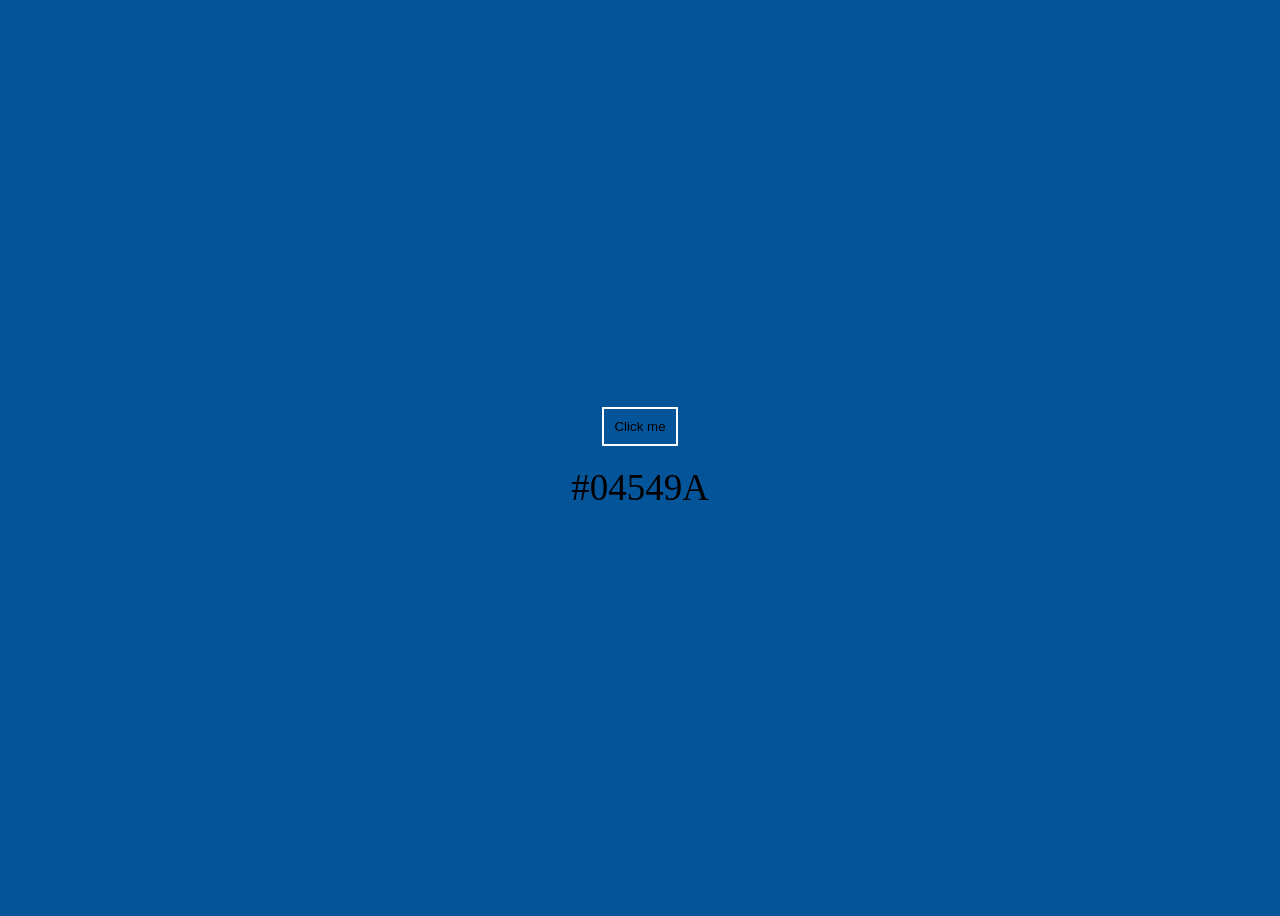
<file: Project_06/index.html>
<!DOCTYPE html>
<html lang="en">
<head>
    <meta charset="UTF-8">
    <meta name="viewport" content="width=device-width, initial-scale=1.0">
    <title>Background Color Changer</title>
    <link rel="stylesheet" href="style.css">
</head>
<body>
    <div class="container">
        
        <button class="changing-btn">Click me</button>
        <div class="color">#04549A</div>
       
    </div>
    <script src="app.js"></script>
</body>
</html>
</file>
<file: Project_01/style.css>
* {
    margin: 0;
    box-sizing: border-box;
    font-family: 'Poppins', sans-serif;
}

.hero {
    width:100vw;
    height:100vh;
    background-image: linear-gradient(rgba(12,3,51,0.3),rgba(12,3,51,0.3));
    position :relative;
    padding: 0 5%;
    display:flex;
    justify-content: center;
    align-items: center;
}

.content{
    text-align: center;
}
.content h1{
    font-size: 160px;
    color:beige;
    font-weight:10px;
    transition:1s;
}

.content h1:hover{
    -webkit-text-stroke: 2px white;
    color:transparent
}
.content a{
    text-decoration: none;
    display: inline-block;
    color:aliceblue;
    font-size: 24px;
    border: 2px solid white;
    padding:14px 50px;
    margin-top:20px;
}
.content a:hover{
    background: white;
    color:black;
    transition: 0.5s;
}

.video-background{
    position:absolute;
    right:0;
    bottom:0;
    z-index:-1;
}

@media (min-aspect-ratio:16/9){
    .back-video{
        width: 100%;
        height:auto;
    }
}

@media (max-aspect-ratio:16/9){
    .back-video{
        width: auto;
        height:100%;
    }
}
</file>
<file: Project_03/style.css>
*{
    border: 0;
    padding: 0;
    box-sizing: border-box;
}

body{
    background-color: crimson;
    font-family: 'Courier New', Courier, monospace;
}

.wrapper .element{
    margin: 20px;
    padding: 20px;
    background-color: rgb(252, 252, 215);
    line-height: 28px;
    width:50vw;
}

::-webkit-scrollbar{
    background-color: transparent;
    width: 10px;
}

::-webkit-scrollbar-thumb{
    /* https://grabient.com/_gMugGwgL2f5GgQVf0JgE-f-Hf8Sf-Mf0Ff26 */

    background: linear-gradient(90deg, #7b84ff 0.000%, #68a5ff 16.667%, #5fc6ff 33.333%, #63e5fc 50.000%, #73ffcd 66.667%, #8dff9d 83.333%, #aeff6f 100.000%);
    border-radius: 100px;
}
</file>
<file: Project_05/style.css>
*{
    padding: 0;
    margin: 0;
    box-sizing: border-box;
}

body{
    background-color: rgb(148, 242, 214);
}

section{
    margin: 10px;
    padding-bottom: 10px;
    width:1200px
}
h1{
    background-color: bisque;
    margin-bottom: 5px;
    padding-left:10px ;
}

p{
    text-decoration: dashed;
    background-color: bisque;
}

.scroll-indicator{
    position: fixed;
    width:100vh;
    height:5px;
    top:10px;
    left:3em;
    border-radius: 3px;
}

.scroll-indicator .progress{
    height: 100%;
    width:0px;
    border-radius: 3px;
    transition: width 0.1s;
    background-color: black;
}
</file>
<file: Project_06/style.css>
*{
    box-sizing: border-box;
    border: 0;
    padding: 0;
}

body{
    background-color: #04549A;
}

.container{
    display: flex;
    justify-content: center;
    align-items: center;
    height: 100vh;
    flex-direction: column;
    gap:20px
}

.changing-btn{
    padding: 10px;
    background-color: transparent;
    border: 2px solid white;
    
}

.changing-btn:hover{
    background-color: white;
    color: black;
    cursor:pointer;
}

.changing-btn:active{
    padding: 5px;
}

.color{
    font-size: 37px;
    font-weight: 12px;
}
</file>
